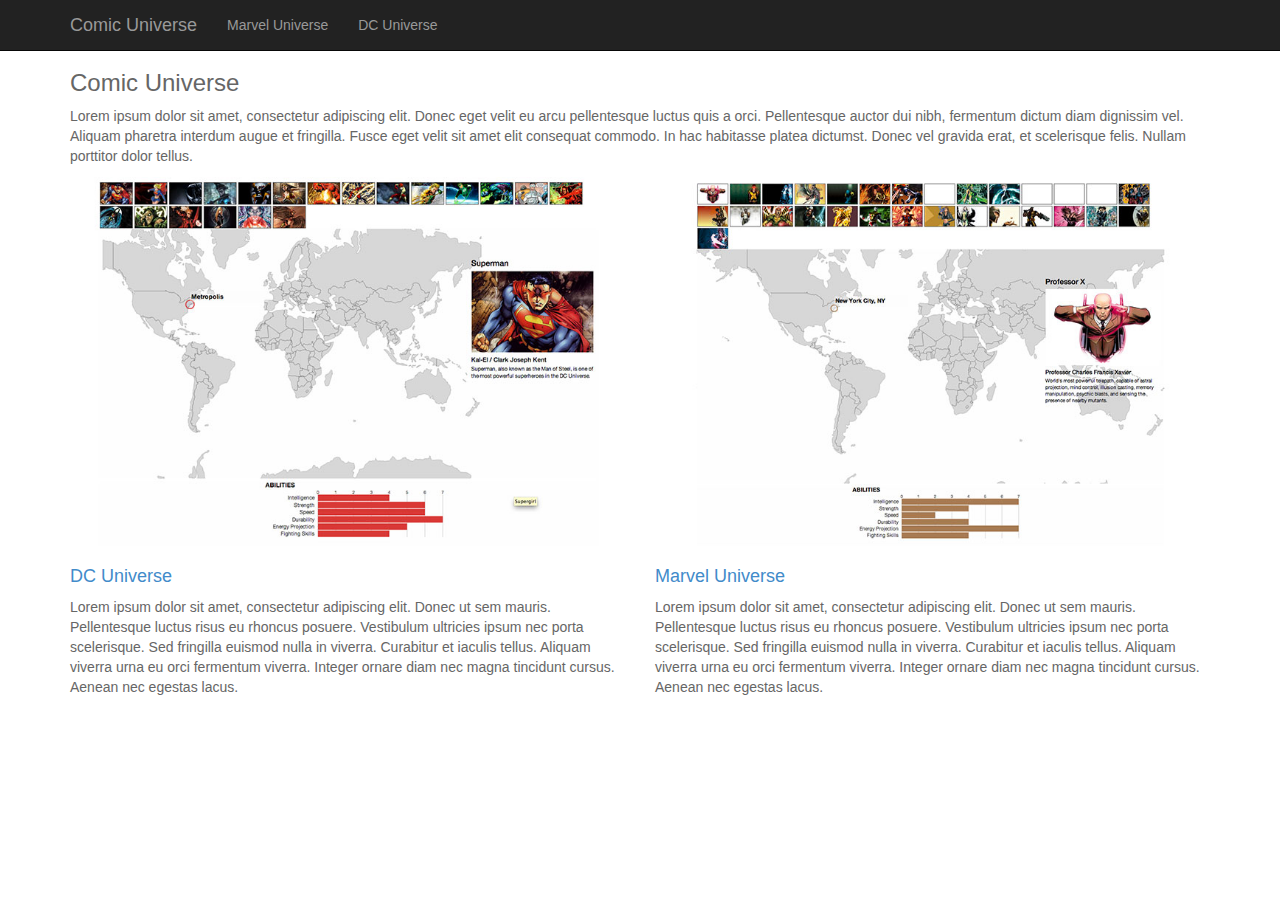
<file: index.html>
<!DOCTYPE html>
<html lang="en">
	<head>
		<meta charset="utf-8">
		<meta http-equiv="X-UA-Compatible" content="IE=edge">
		<meta name="viewport" content="width=device-width, initial-scale=1.0">
		<meta name="description" content="">
		<meta name="author" content="">
		<link rel="shortcut icon" href="../../docs-assets/ico/favicon.png">

		<title>Comic Universe</title>
		<link href="css/bootstrap.css" rel="stylesheet">
		<link href="css/overwrites.css" rel="stylesheet">
	</head>

	<body>
		<div class="navbar navbar-inverse navbar-fixed-top" role="navigation">
			<div class="container">
				<div class="navbar-header">
					<button type="button" class="navbar-toggle" data-toggle="collapse" data-target=".navbar-collapse">
						<span class="sr-only">Toggle navigation</span>
						<span class="icon-bar"></span>
						<span class="icon-bar"></span>
						<span class="icon-bar"></span>
					</button>
				  <a class="navbar-brand" href="index.html">Comic Universe</a>
				</div>
				<div class="collapse navbar-collapse">
					<ul class="nav navbar-nav">
						<li><a href="universe_marvel.html">Marvel Universe</a></li>
						<li><a href="universe_dc.html">DC Universe</a></li>
					</ul>
				</div>
			</div>
		</div>

		<div class="container">
			<div class="row">
				<div class="col-md-12">
					<h3>Comic Universe</h3>
					<p>Lorem ipsum dolor sit amet, consectetur adipiscing elit. Donec eget velit eu arcu pellentesque luctus quis a orci. Pellentesque auctor dui nibh, fermentum dictum diam dignissim vel. Aliquam pharetra interdum augue et fringilla. Fusce eget velit sit amet elit consequat commodo. In hac habitasse platea dictumst. Donec vel gravida erat, et scelerisque felis. Nullam porttitor dolor tellus.</p>
					<div class="row">
						<div class="col-md-6">
							<a href="universe_dc.html"><img src="images/universe_dc.jpg" class="treatment" /></a>
							<h4><a href="universe_dc.html">DC Universe</a></h4>
							<p>Lorem ipsum dolor sit amet, consectetur adipiscing elit. Donec ut sem mauris. Pellentesque luctus risus eu rhoncus posuere. Vestibulum ultricies ipsum nec porta scelerisque. Sed fringilla euismod nulla in viverra. Curabitur et iaculis tellus. Aliquam viverra urna eu orci fermentum viverra. Integer ornare diam nec magna tincidunt cursus. Aenean nec egestas lacus.</p>
						</div>
						<div class="col-md-6">
							<a href="universe_marvel.html"><img src="images/universe_marvel.jpg" class="treatment" /></a>
							<h4><a href="universe_marvel.html">Marvel Universe</a></h4>
							<p>Lorem ipsum dolor sit amet, consectetur adipiscing elit. Donec ut sem mauris. Pellentesque luctus risus eu rhoncus posuere. Vestibulum ultricies ipsum nec porta scelerisque. Sed fringilla euismod nulla in viverra. Curabitur et iaculis tellus. Aliquam viverra urna eu orci fermentum viverra. Integer ornare diam nec magna tincidunt cursus. Aenean nec egestas lacus.</p>
						</div>
					</div>
				</div>
			</div>
		</div>

		<script src="scripts/lib/jquery.min.js"></script>
		<script src="scripts/bootstrap/bootstrap.min.js"></script>
	</body>
</html>
</file>
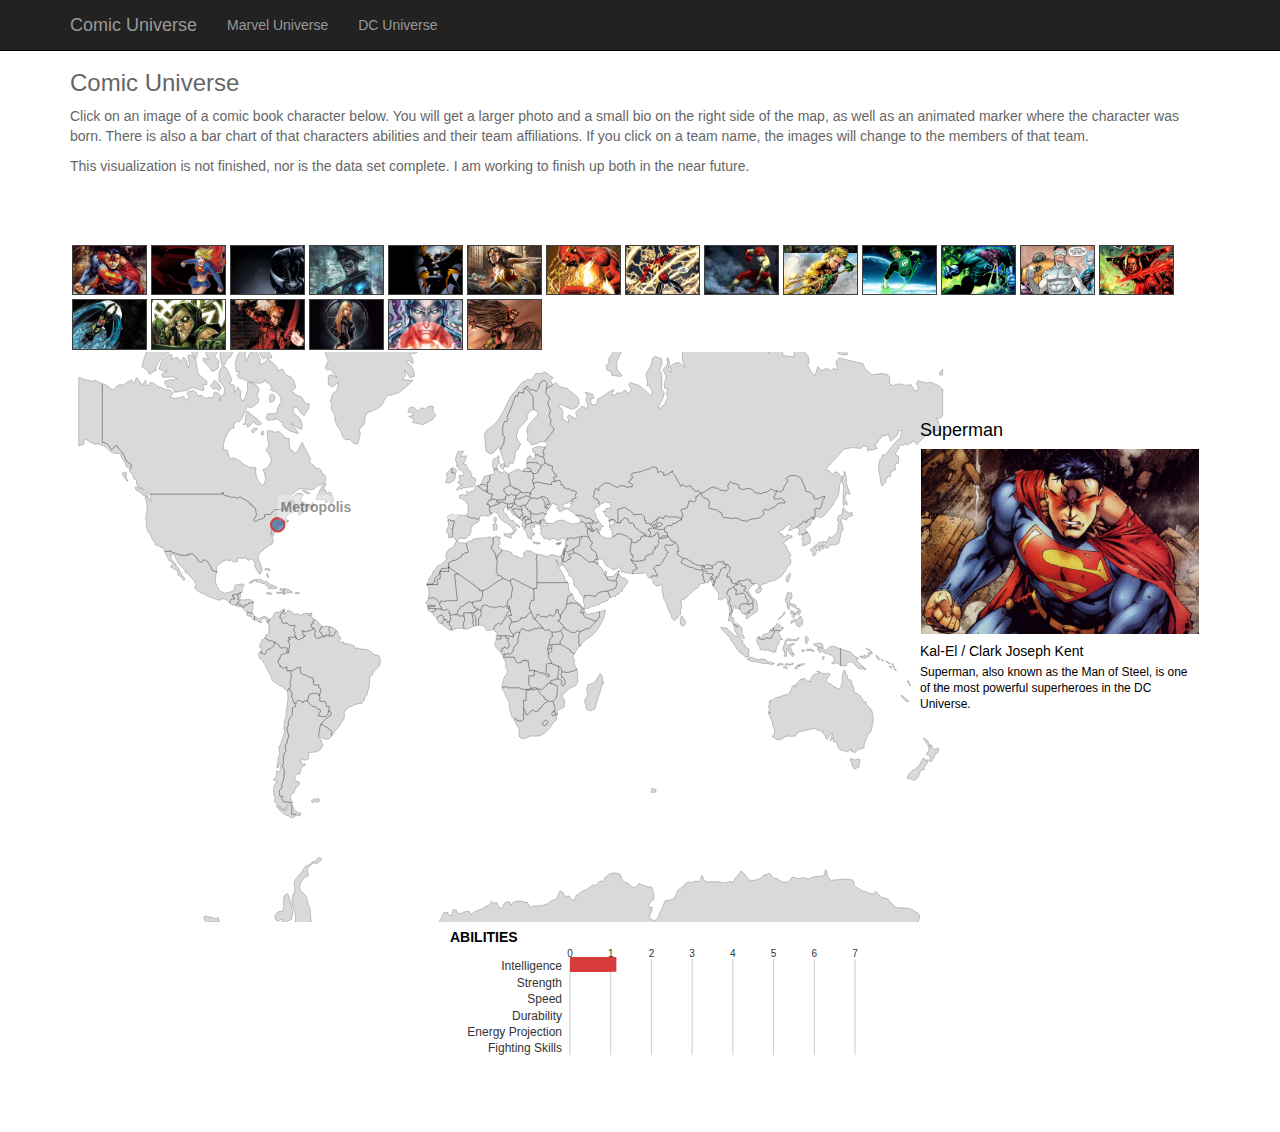
<file: universe_dc.html>
<!DOCTYPE html>
<html lang="en">
	<head>
		<meta charset="utf-8">
		<meta http-equiv="X-UA-Compatible" content="IE=edge">
		<meta name="viewport" content="width=device-width, initial-scale=1.0">
		<meta name="description" content="">
		<meta name="author" content="">
		<link rel="shortcut icon" href="../../docs-assets/ico/favicon.png">

		<title>Comic Universe</title>
		<link href="css/bootstrap.css" rel="stylesheet">
		<link href="css/overwrites.css" rel="stylesheet">
	</head>

	<body>
		<div class="navbar navbar-inverse navbar-fixed-top" role="navigation">
			<div class="container">
				<div class="navbar-header">
					<button type="button" class="navbar-toggle" data-toggle="collapse" data-target=".navbar-collapse">
						<span class="sr-only">Toggle navigation</span>
						<span class="icon-bar"></span>
						<span class="icon-bar"></span>
						<span class="icon-bar"></span>
					</button>
				  <a class="navbar-brand" href="index.html">Comic Universe</a>
				</div>
				<div class="collapse navbar-collapse">
					<ul class="nav navbar-nav">
						<li><a href="universe_marvel.html">Marvel Universe</a></li>
						<li><a href="universe_dc.html">DC Universe</a></li>
					</ul>
				</div>
			</div>
		</div>

		<div class="container">
			<div class="row">
				<div class="col-md-12">
					<h3>Comic Universe</h3>
					<p>Click on an image of a comic book character below. You will get a larger photo and a small bio on the right side of the map, as well as an animated marker where the character was born. There is also a bar chart of that characters abilities and their team affiliations. If you click on a team name, the images will change to the members of that team.</p>
					<p>This visualization is not finished, nor is the data set complete. I am working to finish up both in the near future.</p>
				</div>
			</div>

			<div class="row">
				<div class="col-md-12">
					<h3 class="team_title"></h3>
					<div id="team_roster"></div>
				</div>
			</div>

			<div class="row">
				<div class="col-md-12 display">
					<div id="map"></div>
					<div class="tooltip"></div>
				</div>
			</div>
		</div>

		<script src="scripts/lib/jquery.min.js"></script>
		<script src="scripts/bootstrap/bootstrap.min.js"></script>
		<script src="scripts/lib/underscore-min.js"></script>
		<script src="scripts/lib/d3.min.js"></script>
		<script src="scripts/lib/topojson.js"></script>
		<script src="scripts/universe_dc.js"></script>
		<script src="scripts/comic_templates.js"></script>
	</body>
</html>
</file>
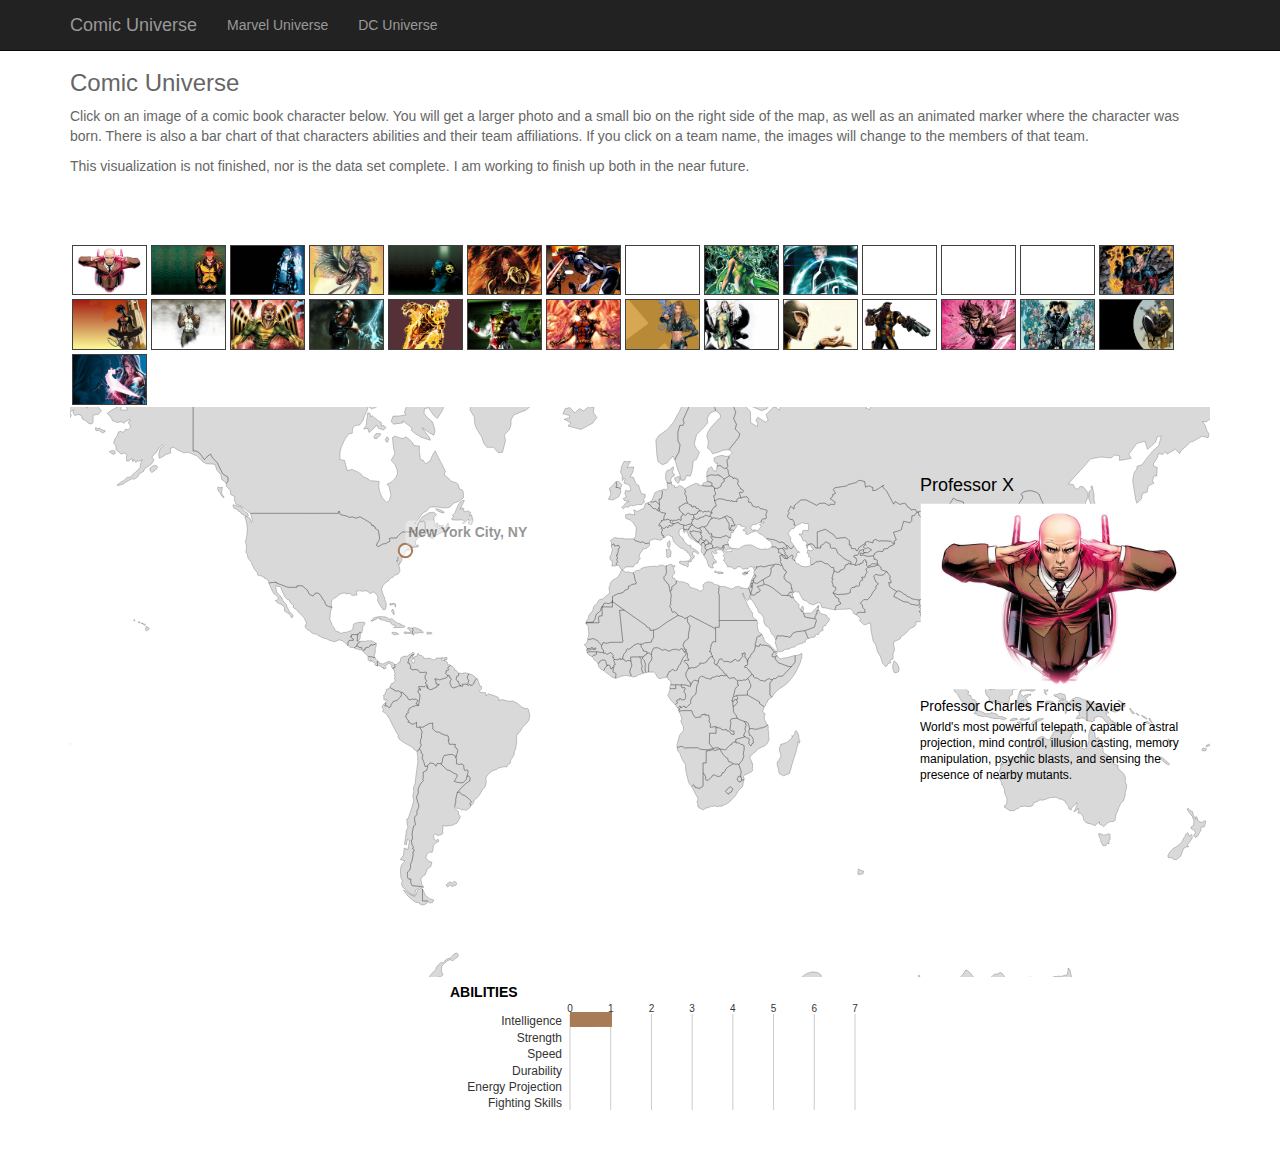
<file: universe_marvel.html>
<!DOCTYPE html>
<html lang="en">
	<head>
		<meta charset="utf-8">
		<meta http-equiv="X-UA-Compatible" content="IE=edge">
		<meta name="viewport" content="width=device-width, initial-scale=1.0">
		<meta name="description" content="">
		<meta name="author" content="">
		<link rel="shortcut icon" href="../../docs-assets/ico/favicon.png">

		<title>Comic Universe</title>
		<link href="css/bootstrap.css" rel="stylesheet">
		<link href="css/overwrites.css" rel="stylesheet">
	</head>

	<body>
		<div class="navbar navbar-inverse navbar-fixed-top" role="navigation">
			<div class="container">
				<div class="navbar-header">
					<button type="button" class="navbar-toggle" data-toggle="collapse" data-target=".navbar-collapse">
						<span class="sr-only">Toggle navigation</span>
						<span class="icon-bar"></span>
						<span class="icon-bar"></span>
						<span class="icon-bar"></span>
					</button>
				  <a class="navbar-brand" href="index.html">Comic Universe</a>
				</div>
				<div class="collapse navbar-collapse">
					<ul class="nav navbar-nav">
						<li><a href="universe_marvel.html">Marvel Universe</a></li>
						<li><a href="universe_dc.html">DC Universe</a></li>
					</ul>
				</div>
			</div>
		</div>

		<div class="container">
			<div class="row">
				<div class="col-md-12">
					<h3>Comic Universe</h3>
					<p>Click on an image of a comic book character below. You will get a larger photo and a small bio on the right side of the map, as well as an animated marker where the character was born. There is also a bar chart of that characters abilities and their team affiliations. If you click on a team name, the images will change to the members of that team.</p>
					<p>This visualization is not finished, nor is the data set complete. I am working to finish up both in the near future.</p>
				</div>
			</div>

			<div class="row">
				<div class="col-md-12">
					<h3 class="team_title"></h3>
					<div id="team_roster"></div>
				</div>
			</div>

			<div class="row">
				<div class="col-md-12 display">
					<div id="map"></div>
					<div class="tooltip"></div>
				</div>
			</div>
		</div>

		<script src="scripts/lib/jquery.min.js"></script>
		<script src="scripts/bootstrap/bootstrap.min.js"></script>
		<script src="scripts/lib/underscore-min.js"></script>
		<script src="scripts/lib/d3.min.js"></script>
		<script src="scripts/lib/topojson.js"></script>
		<script src="scripts/universe_marvel.js"></script>
		<script src="scripts/comic_templates.js"></script>
	</body>
</html>
</file>
<file: css/overwrites.css>
body {
	padding-top: 50px;
	color: #666;
}

.starter-template {
	padding: 40px 15px;
}

pre {
	font-size: 11px;
}

.treatment{
	width: 100%;
	margin-bottom:10px;
	border:1px solid rgba(255,255,255,.25);
/*	box-shadow:0px 0px 8px rgba(0,0,0,.6)*/
}

.sorter {
	text-align: center;
}

table, th, td {
	padding: 2px;
	border: none !important;
}

h3.team_title  {
	color: #fff;
	text-transform: capitalize;
}

.team_text {
	padding: 5px;
	background: transparent;
}

.team_text h5 {
	margin: 0;
}

.team_text ul li {
	font-size: 12px
}

.character {
	text-align: center;
}

.character img {
	max-width: 75px;
	cursor: pointer;
	border: 1px solid rgba(0,0,0,.75);
}

.character .bio {
	text-align: left
}

.character_bio {
	text-align: left;
	background: transparent;
}

.character_bio img {
	width: 100%;
}

.character_bio h4 {
	color: #000;
	line-height: 16px
}

.character_bio h5 {
	margin: 5px 0;
	color: #000;
	line-height: 16px
}

.character_bio img {
	margin-bottom: 3px;
}

.character_bio p {
	margin-bottom: 2px;
	font-size: 12px;
	color: #000;
	line-height: 16px
}

.character_bio .birthplace {
	margin: 10px 0 2px 0;
	padding-bottom: 2px;
	border-bottom: 1px solid rgba(0,0,0,.25);
	font-size: 14px;
}

.character_bio .appearance {
	font-size: 12px;
	font-style: italic;
	text-align: right;
}


.tooltip_text {
	font: 12px;
	font-weight: bold;
	line-height: 14px;
}

.tooltip_text p {
	height: 35px;
	margin: 0;
	color: #000;
	font: 12px sans-serif;
	font-weight: bold;
	line-height: 14px;
}

path {
	stroke: rgba(0,0,0,.8);
	stroke-width: 0.25px;
	fill: rgba(0,0,0,.15);
}

/* HUD styles */
.hud_heading {
	font-size: 14px;
	font-weight: bold;
	text-transform: uppercase;
}

.photo_heading {
	font-size: 14px;
	font-weight: bold;
	text-transform: uppercase;
}

.stats_group {
	height: 250px;
	background: rgba(255,255,255,.3);
}
</file>
